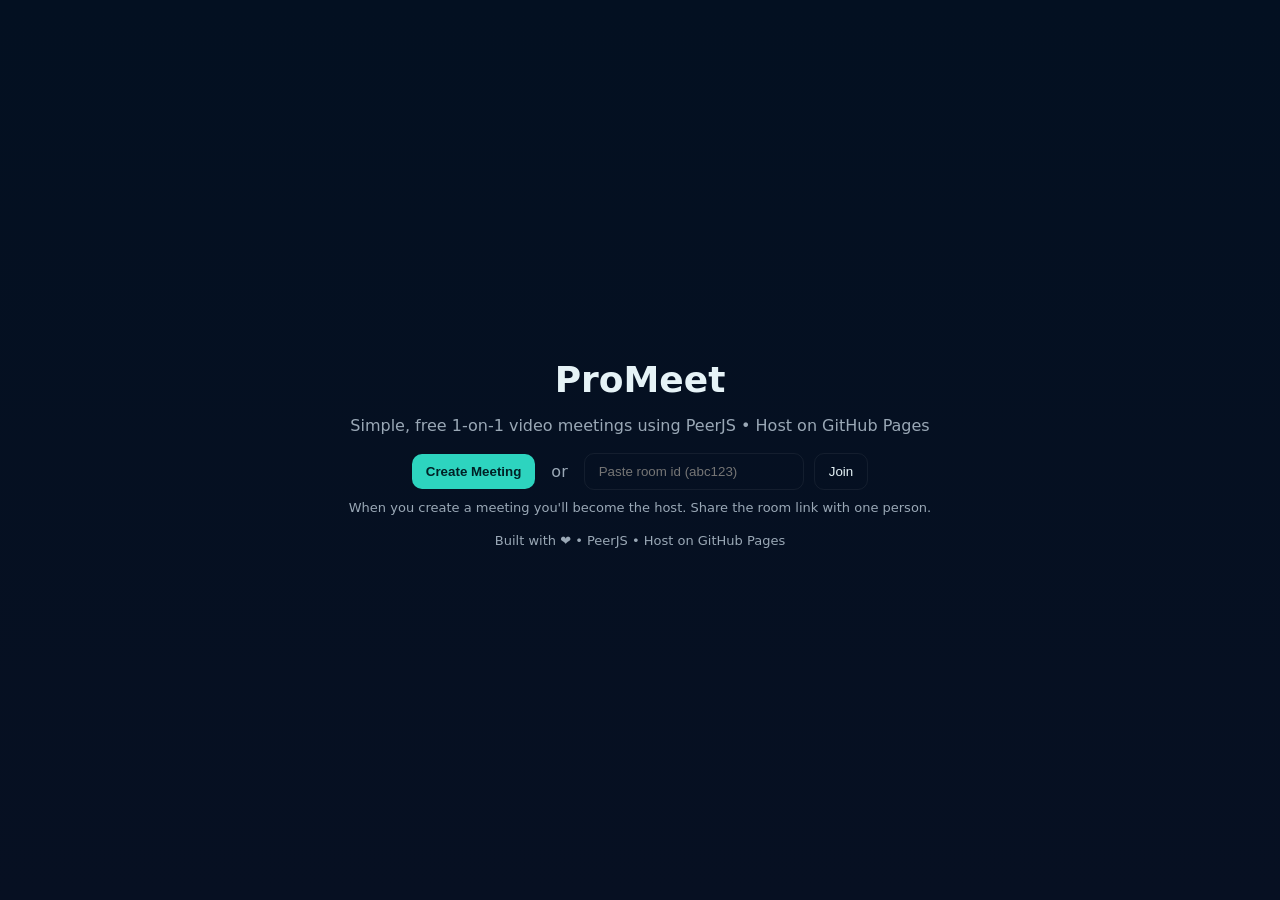
<file: index.html>
<!doctype html>
<html lang="en">
<head>
  <meta charset="utf-8" />
  <meta name="viewport" content="width=device-width,initial-scale=1" />
  <title>ProMeet — Create Room</title>
  <link rel="stylesheet" href="style.css" />
</head>
<body>
  <main class="center">
    <h1>ProMeet</h1>
    <p class="tagline">Simple, free 1-on-1 video meetings using PeerJS • Host on GitHub Pages</p>

    <div class="controls">
      <button id="createRoomBtn" class="primary">Create Meeting</button>
      <div class="or">or</div>
      <input id="joinRoomInput" placeholder="Paste room id (abc123)" />
      <button id="joinRoomBtn" class="secondary">Join</button>
    </div>

    <div class="help small">When you create a meeting you'll become the host. Share the room link with one person.</div>
    <footer class="small">Built with ❤️ • PeerJS • Host on GitHub Pages</footer>
  </main>

  <script>
    function newRoomId() {
      return Math.random().toString(36).substring(2, 9);
    }

    document.getElementById('createRoomBtn').onclick = () => {
      const id = newRoomId();
      window.location.href = `room.html?room=${id}&role=host`;
    };

    document.getElementById('joinRoomBtn').onclick = () => {
      const id = (document.getElementById('joinRoomInput').value || '').trim();
      if (!id) return alert('Enter a room id to join.');
      window.location.href = `room.html?room=${encodeURIComponent(id)}&role=guest`;
    }

    // If user opens index with ?room=xxx quick-redirect
    const q = new URLSearchParams(location.search);
    if (q.get('room')) {
      const room = q.get('room');
      const role = q.get('role') || 'guest';
      window.location.href = `room.html?room=${room}&role=${role}`;
    }
  </script>
</body>
</html>
</file>
<file: style.css>
:root{
  --bg:#071022; --card:#0f1724; --accent:#2dd4bf; --muted:#9aa8b6; --text:#e6f3f7;
}
*{box-sizing:border-box}
body{margin:0; font-family:Inter,system-ui,Segoe UI,Roboto,Arial; background:linear-gradient(180deg,#031021,#071022); color:var(--text); min-height:100vh; display:flex; align-items:center; justify-content:center; padding:22px;}
.center{max-width:1024px; width:100%; text-align:center}
h1{font-size:clamp(22px,4vw,36px); margin:6px 0}
.tagline{color:var(--muted); margin-bottom:18px}
.controls{display:flex; gap:10px; justify-content:center; flex-wrap:wrap; align-items:center}
input, button{padding:10px 14px; border-radius:10px; border:1px solid rgba(255,255,255,0.06); background:transparent; color:var(--text)}
input{min-width:220px}
.primary{background:var(--accent); color:#002025; font-weight:700; border:none; cursor:pointer}
.secondary{background:transparent; border:1px solid rgba(255,255,255,0.06); color:var(--text); cursor:pointer}
.or{color:var(--muted); padding:6px}
.help{margin-top:10px; color:var(--muted)}
.small{font-size:13px}
footer{margin-top:18px; color:var(--muted); font-size:12px}

/* ROOM */
.container{max-width:1100px; margin:16px auto; display:flex; gap:14px; align-items:flex-start; flex-wrap:wrap; justify-content:center}
.left{flex:1; min-width:300px; background:var(--card); border-radius:12px; padding:12px}
.right{width:320px; min-width:260px; background:var(--card); border-radius:12px; padding:12px}
.video-row{display:flex; gap:10px; flex-wrap:wrap; justify-content:center}
video{background:#000; border-radius:10px; width:100%; max-width:560px; height:auto; display:block; box-shadow:0 8px 30px rgba(0,0,0,0.6)}
.controls-row{display:flex; gap:8px; justify-content:center; margin-top:12px; flex-wrap:wrap}
.icon-btn{padding:10px 12px; border-radius:10px; background:transparent; border:1px solid rgba(255,255,255,0.04); color:var(--text); cursor:pointer}
.icon-btn.active{background:#e6f3f7; color:#023233}
.room-meta{display:flex; justify-content:space-between; align-items:center; padding:8px 6px; color:var(--muted)}
.room-id{font-weight:700; color:var(--text)}
.chat{display:flex; flex-direction:column; gap:8px}
.chat-messages{height:240px; overflow:auto; background:rgba(255,255,255,0.02); padding:10px; border-radius:8px; color:var(--muted)}
.chat-input{display:flex; gap:8px; margin-top:6px}
.msg{margin:6px 0}
.participants{color:var(--muted); margin-bottom:8px}
.leave{background:#ef4444; color:white; border:none}
.hidden{display:none}
.logs{font-size:12px; color:var(--muted); background:rgba(255,255,255,0.02); padding:8px; border-radius:8px; overflow:auto; max-height:140px}

@media (max-width:760px){
  .container{flex-direction:column}
  .right{width:100%}
  video{max-width:100%}
}
</file>
